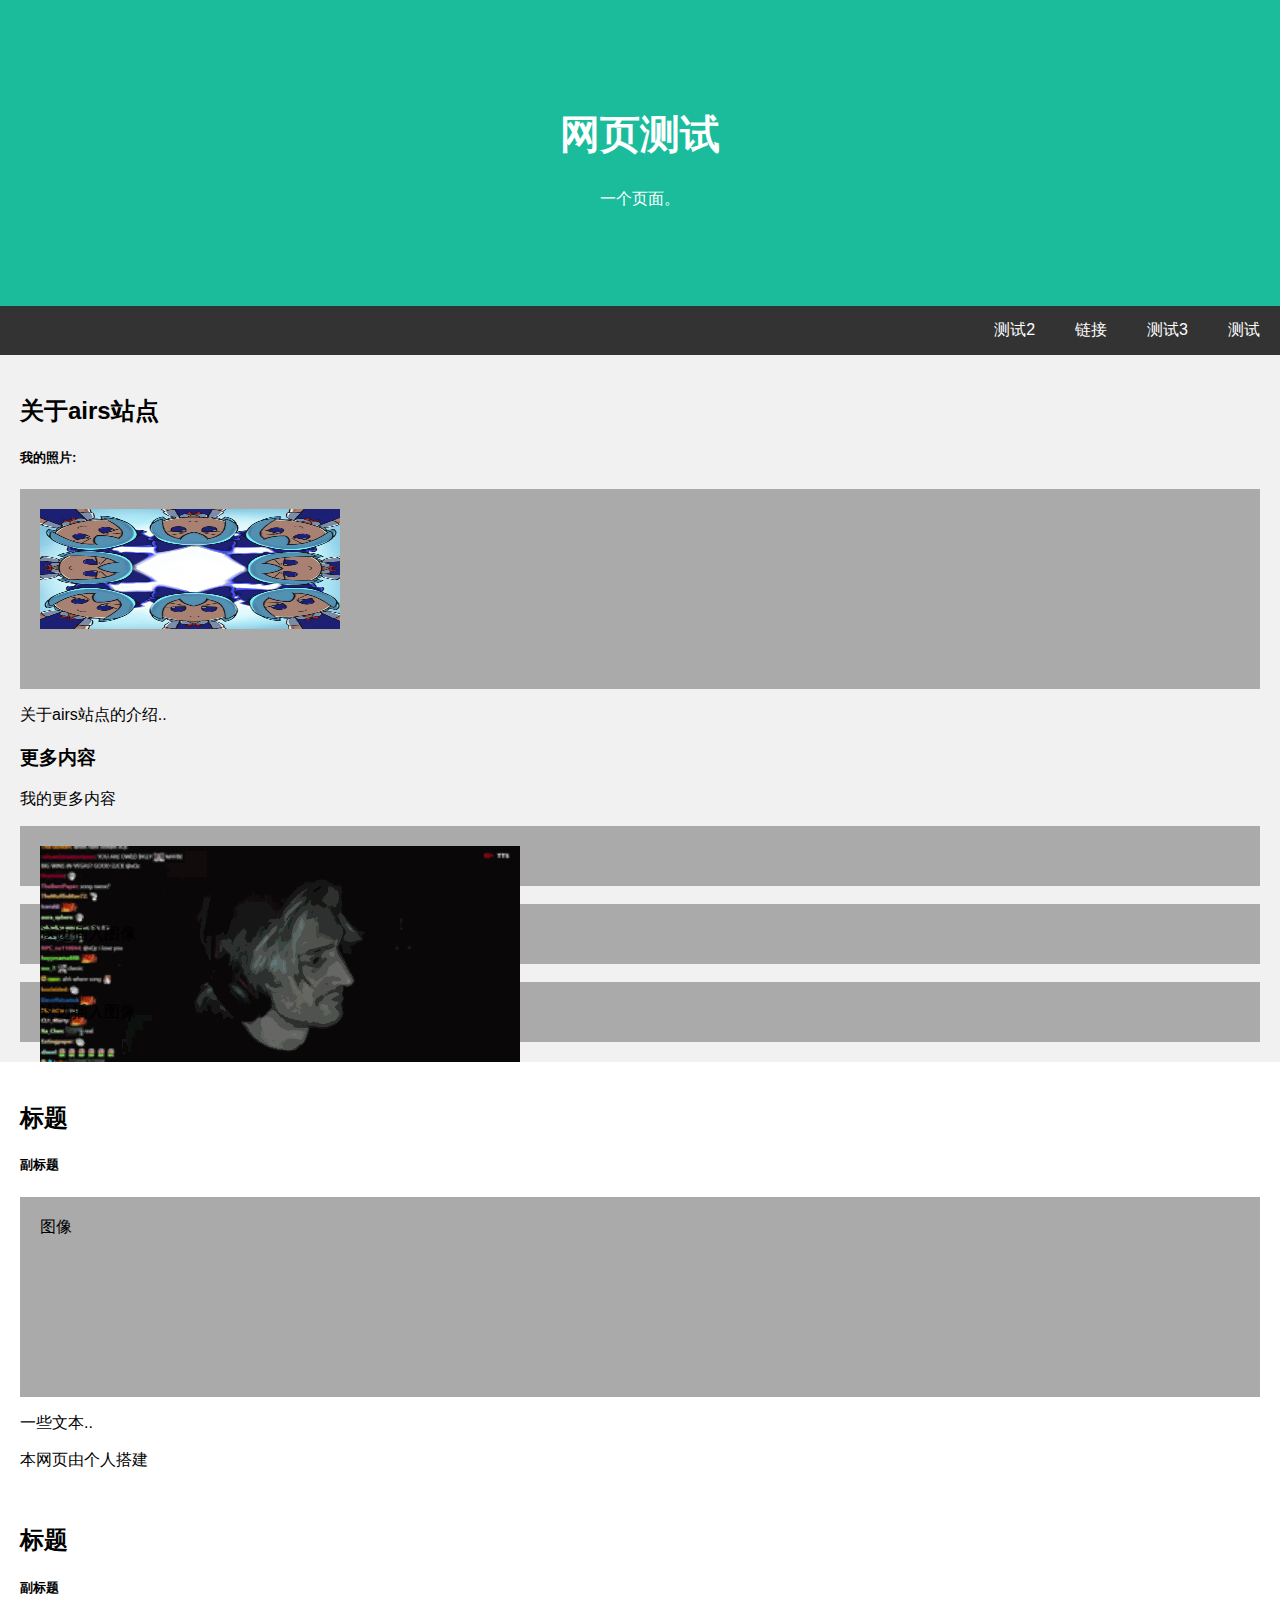
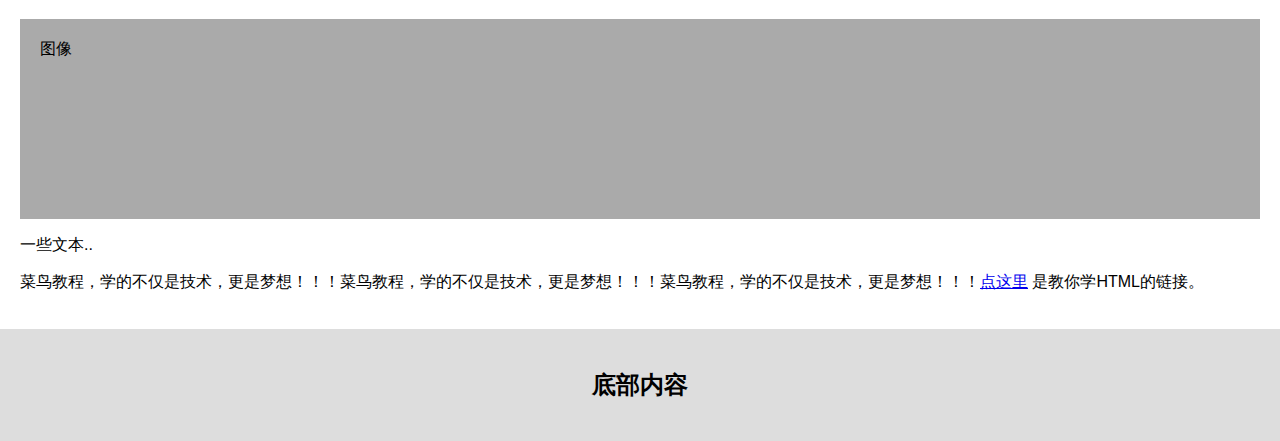
<file: index.html>
<!DOCTYPE html>
<html>
<head>
<title>airs的站点</title>
<meta charset="UTF-8">
<meta name="viewport" content="width=device-width, initial-scale=1">
<style>
* {
    box-sizing: border-box;
}

/* body 样式 */
body {
    font-family: Arial;
    margin: 0;
}

/* 标题 */
.header {
    padding: 80px;
    text-align: center;
    background: #1abc9c;
    color: white;
}

/* 标题字体加大 */
.header h1 {
    font-size: 40px;
}

/* 导航 */
.navbar {
    overflow: hidden;
    background-color: #333;
}

/* 导航栏样式 */
.navbar a {
    float: left;
    display: block;
    color: white;
    text-align: center;
    padding: 14px 20px;
    text-decoration: none;
}

/* 右侧链接*/
.navbar a.right {
    float: right;
}

/* 鼠标移动到链接的颜色 */
.navbar a:hover {
    background-color: #ddd;
    color: black;
}

/* 列容器 */
.row {  
    display: -ms-flexbox; /* IE10 */
    display: flex;
    -ms-flex-wrap: wrap; /* IE10 */
    flex-wrap: wrap;
}

/* 创建两个列 */
/* 边栏 */
.side {
    -ms-flex: 30%; /* IE10 */
    flex: 30%;
    background-color: #f1f1f1;
    padding: 20px;
}

/* 主要的内容区域 */
.main {   
    -ms-flex: 70%; /* IE10 */
    flex: 70%;
    background-color: white;
    padding: 20px;
}

/* 测试图片 */
.fakeimg {
    background-color: #aaa;
    width: 100%;
    padding: 20px;
}

/* 底部 */
.footer {
    padding: 20px;
    text-align: center;
    background: #ddd;
}

/* 响应式布局 - 在屏幕设备宽度尺寸小于 700px 时, 让两栏上下堆叠显示 */
@media screen and (max-width: 700px) {
    .row {   
        flex-direction: column;
    }
}

/* 响应式布局 - 在屏幕设备宽度尺寸小于 400px 时, 让导航栏目上下堆叠显示 */
@media screen and (max-width: 400px) {
    .navbar a {
        float: none;
        width: 100%;
 }
/*css图像自适应*/
div {
  position: relative;
}

img {
  width: 100%;
  height: 100%;
  object-fit: cover;
}	
}
</style>
</head>
<body>

<div class="header">
  <h1>网页测试</h1>
  <p>一个页面。</p>
</div>

<div class="navbar">
  <a href="https://www.google.com/" class="right">测试</a>
  <a href="https://www.youtube.com/"class="right">测试3</a>
  <a href="https://www.pixiv.net/"class="right">链接</a>
  <a href="https://www.bing.com/" class="right">测试2</a>
</div>

<div class="row">
  <div class="side">
      <h2>关于airs站点</h2>
      <h5>我的照片:</h5>
      <div class="fakeimg" style="height:200px;"><img src="cirno.jpg" width="300" height="120"/> </div>
      <p>关于airs站点的介绍..</p>
      <h3>更多内容</h3>
      <p>我的更多内容</p>
      <div class="fakeimg" style="height:60px;"><img src="xQc.gif" alt="you lost bro"> </div><br>
      <div class="fakeimg" style="height:60px;">这边插入图像</div><br>
      <div class="fakeimg" style="height:60px;">这边插入图像</div>
  </div>
  <div class="main">
      <h2>标题</h2>
      <h5>副标题</h5>
      <div class="fakeimg" style="height:200px;">图像</div>
      <p>一些文本..</p>
      <p>本网页由个人搭建</p>
      <br>
      <h2>标题</h2>
      <h5>副标题</h5>
      <div class="fakeimg" style="height:200px;">图像</div>
      <p>一些文本..</p>
      <p>菜鸟教程，学的不仅是技术，更是梦想！！！菜鸟教程，学的不仅是技术，更是梦想！！！菜鸟教程，学的不仅是技术，更是梦想！！！<a href="https://www.runoob.com/">点这里</a> 是教你学HTML的链接。</p></p>
  </div>
</div>

<div class="footer">
  <h2>底部内容</h2>
</div>

</body>
    </html>
</file>
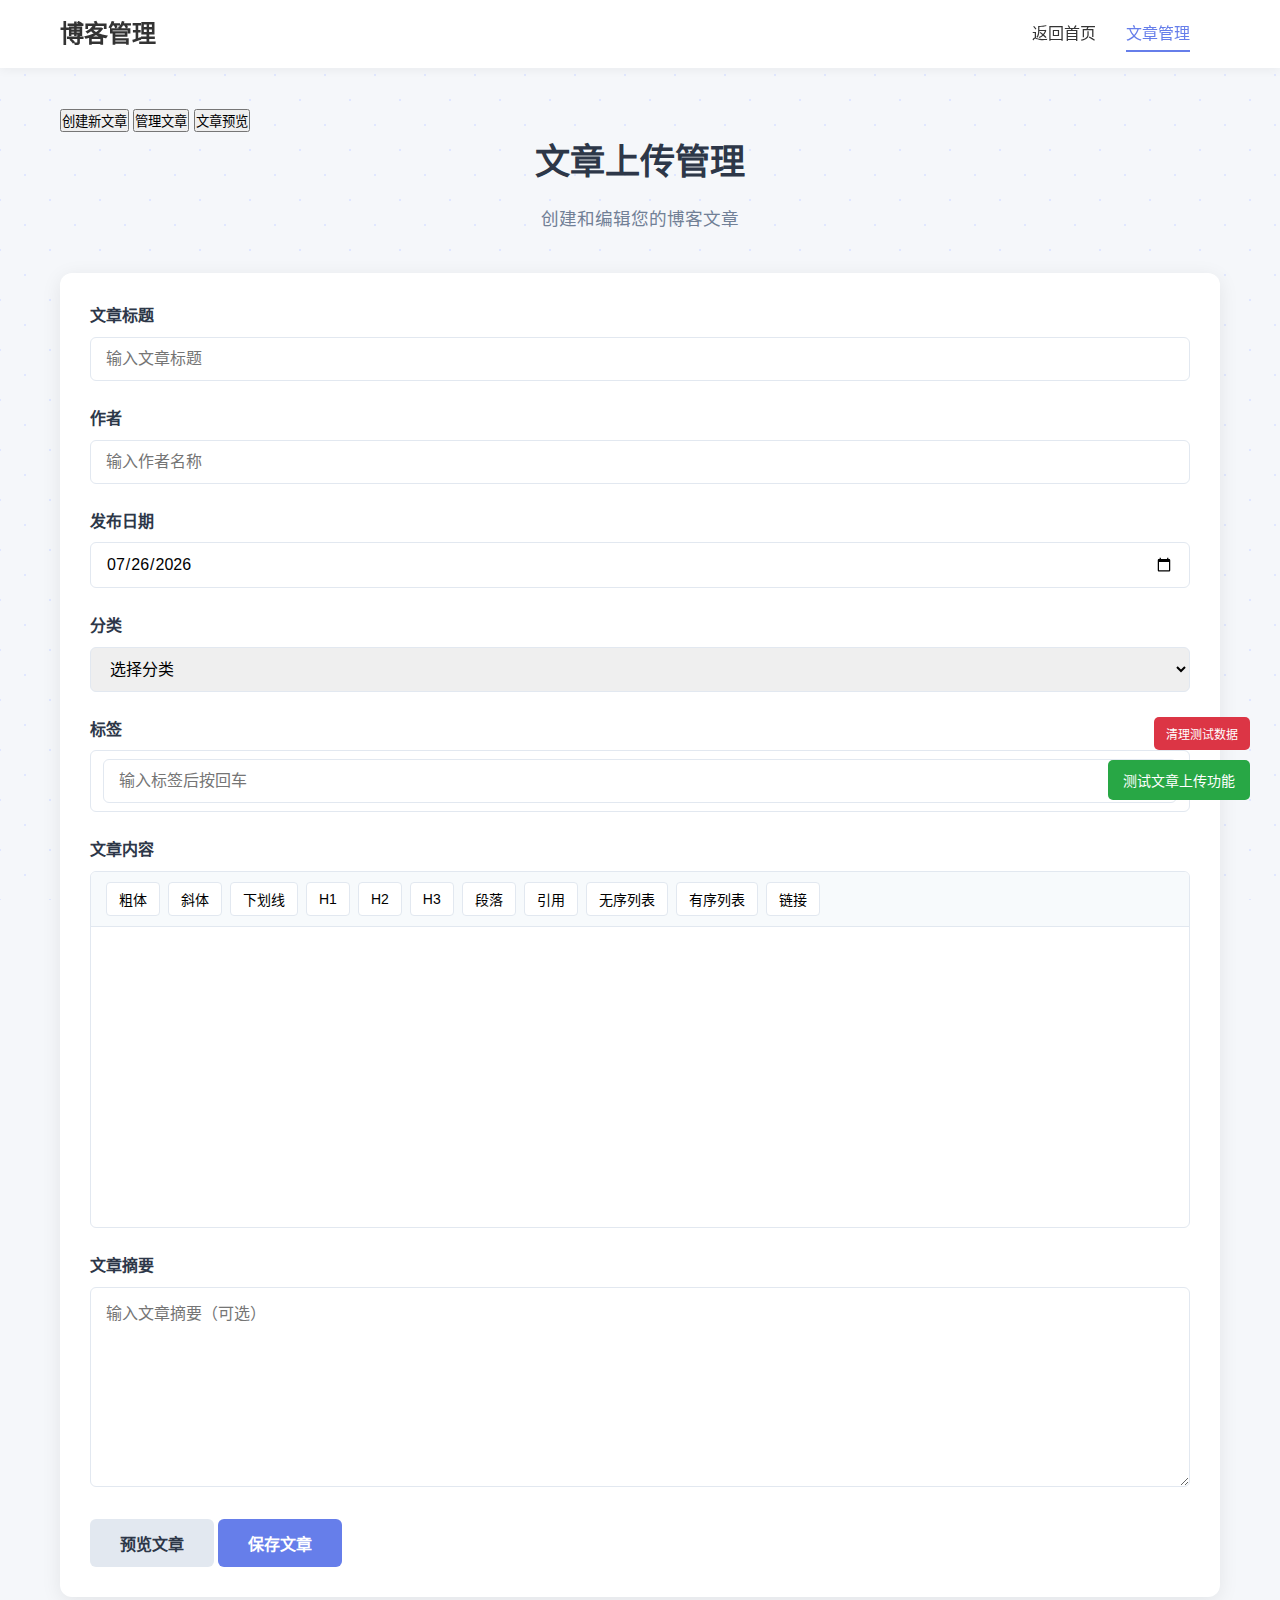
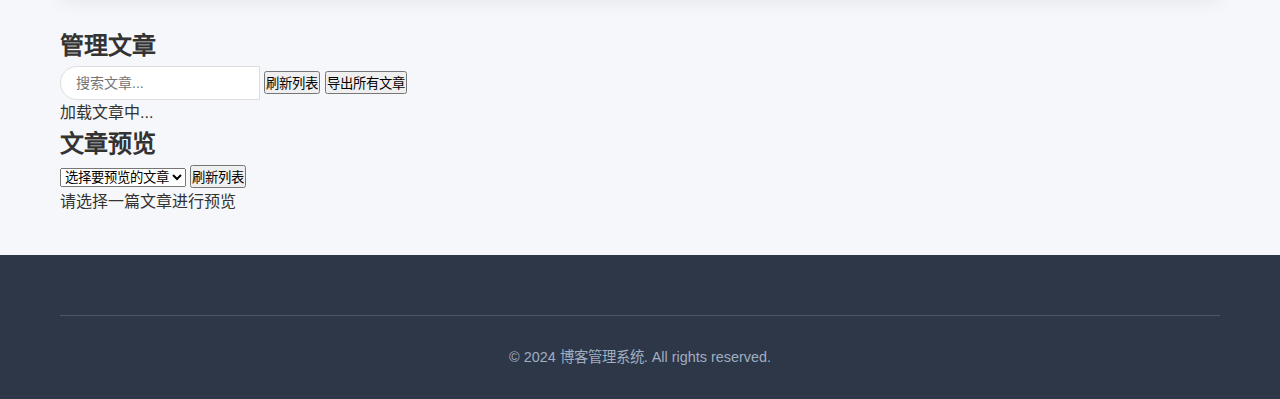
<file: admin.html>
<!DOCTYPE html>
<html lang="zh-CN">
<head>
    <meta charset="UTF-8">
    <meta name="viewport" content="width=device-width, initial-scale=1.0">
    <title>博客管理 - 文章上传</title>
    <link rel="stylesheet" href="css/style.css">
    <style>
        /* 文章上传管理页面特定样式 */
        .admin-container {
            max-width: 1200px;
            margin: 0 auto;
            padding: 40px 20px;
        }
        
        .admin-header {
            text-align: center;
            margin-bottom: 40px;
        }
        
        .admin-header h1 {
            color: #2d3748;
            font-size: 2.2rem;
            margin-bottom: 15px;
        }
        
        .admin-header p {
            color: #718096;
            font-size: 1.1rem;
        }
        
        .admin-form {
            background-color: white;
            border-radius: 12px;
            box-shadow: 0 4px 20px rgba(0, 0, 0, 0.08);
            padding: 30px;
            margin-bottom: 30px;
        }
        
        .form-group {
            margin-bottom: 25px;
        }
        
        .form-group label {
            display: block;
            margin-bottom: 8px;
            font-weight: 600;
            color: #2d3748;
        }
        
        .form-group input,
        .form-group select,
        .form-group textarea {
            width: 100%;
            padding: 12px 15px;
            border: 1px solid #e2e8f0;
            border-radius: 6px;
            font-size: 16px;
            font-family: inherit;
            transition: all 0.3s ease;
        }
        
        .form-group input:focus,
        .form-group select:focus,
        .form-group textarea:focus {
            outline: none;
            border-color: #667eea;
            box-shadow: 0 0 0 3px rgba(102, 126, 234, 0.1);
        }
        
        .form-group textarea {
            min-height: 200px;
            resize: vertical;
        }
        
        .editor-container {
            border: 1px solid #e2e8f0;
            border-radius: 6px;
            overflow: hidden;
        }
        
        .toolbar {
            background-color: #f7fafc;
            border-bottom: 1px solid #e2e8f0;
            padding: 10px 15px;
            display: flex;
            flex-wrap: wrap;
            gap: 8px;
        }
        
        .toolbar button {
            background-color: white;
            border: 1px solid #e2e8f0;
            border-radius: 4px;
            padding: 6px 12px;
            cursor: pointer;
            font-size: 14px;
            transition: all 0.3s ease;
        }
        
        .toolbar button:hover {
            background-color: #667eea;
            color: white;
            border-color: #667eea;
        }
        
        .content-area {
            min-height: 300px;
            padding: 20px;
            outline: none;
        }
        
        .submit-btn {
            background-color: #667eea;
            color: white;
            border: none;
            border-radius: 6px;
            padding: 12px 30px;
            font-size: 16px;
            font-weight: 600;
            cursor: pointer;
            transition: all 0.3s ease;
            margin-right: 15px;
        }
        
        .submit-btn:hover {
            background-color: #5a67d8;
            transform: translateY(-1px);
            box-shadow: 0 4px 12px rgba(102, 126, 234, 0.3);
        }
        
        .preview-btn {
            background-color: #e2e8f0;
            color: #2d3748;
            border: none;
            border-radius: 6px;
            padding: 12px 30px;
            font-size: 16px;
            font-weight: 600;
            cursor: pointer;
            transition: all 0.3s ease;
        }
        
        .preview-btn:hover {
            background-color: #cbd5e0;
            transform: translateY(-1px);
        }
        
        .preview-container {
            background-color: white;
            border-radius: 12px;
            box-shadow: 0 4px 20px rgba(0, 0, 0, 0.08);
            padding: 30px;
            margin-top: 40px;
            display: none;
        }
        
        .preview-container.active {
            display: block;
        }
        
        .preview-header {
            border-bottom: 2px solid #e2e8f0;
            padding-bottom: 15px;
            margin-bottom: 20px;
            display: flex;
            justify-content: space-between;
            align-items: center;
        }
        
        .preview-header h2 {
            color: #2d3748;
        }
        
        .close-preview {
            background: none;
            border: none;
            color: #718096;
            font-size: 24px;
            cursor: pointer;
        }
        
        .close-preview:hover {
            color: #2d3748;
        }
        
        .preview-content {
            line-height: 1.8;
            color: #4a5568;
        }
        
        .tags-input {
            display: flex;
            flex-wrap: wrap;
            gap: 8px;
            padding: 8px 12px;
            border: 1px solid #e2e8f0;
            border-radius: 6px;
            min-height: 45px;
        }
        
        .tag {
            background-color: #e2e8f0;
            padding: 4px 12px;
            border-radius: 16px;
            font-size: 14px;
            display: flex;
            align-items: center;
            gap: 6px;
        }
        
        .tag-remove {
            background: none;
            border: none;
            color: #718096;
            cursor: pointer;
            font-size: 16px;
            line-height: 1;
        }
        
        .tag-remove:hover {
            color: #e53e3e;
        }
        
        .tag-input-field {
            border: none;
            outline: none;
            font-size: 16px;
            padding: 4px 0;
            flex: 1;
            min-width: 120px;
        }
    </style>
</head>
<body>
    <!-- 导航栏 -->
    <nav class="navbar">
        <div class="container">
            <div class="logo">
                <h2>博客管理</h2>
            </div>
            <ul class="nav-links">
                <li><a href="index.html">返回首页</a></li>
                <li><a href="admin.html" class="active">文章管理</a></li>
            </ul>
        </div>
    </nav>
    
    <!-- 主内容区域 -->
    <div class="admin-container">
        <!-- 选项卡导航 -->
        <div class="admin-tabs">
            <button class="tab-btn active" data-tab="create">创建新文章</button>
            <button class="tab-btn" data-tab="manage">管理文章</button>
            <button class="tab-btn" data-tab="preview">文章预览</button>
        </div>
        
        <!-- 文章表单区域 -->
        <div class="tab-content active" id="tab-create">
            <div class="admin-header">
                <h1>文章上传管理</h1>
                <p>创建和编辑您的博客文章</p>
            </div>
            
            <!-- 文章表单 -->
        <form id="articleForm" class="admin-form">
            <div class="form-group">
                <label for="title">文章标题</label>
                <input type="text" id="title" name="title" placeholder="输入文章标题" required>
            </div>
            
            <div class="form-group">
                <label for="author">作者</label>
                <input type="text" id="author" name="author" placeholder="输入作者名称" required>
            </div>
            
            <div class="form-group">
                <label for="date">发布日期</label>
                <input type="date" id="date" name="date" required>
            </div>
            
            <div class="form-group">
                <label for="category">分类</label>
                <select id="category" name="category" required>
                    <option value="">选择分类</option>
                    <option value="技术">技术</option>
                    <option value="生活">生活</option>
                    <option value="旅行">旅行</option>
                    <option value="美食">美食</option>
                    <option value="其他">其他</option>
                </select>
            </div>
            
            <div class="form-group">
                <label for="tags">标签</label>
                <div class="tags-input" id="tagsInput">
                    <input type="text" class="tag-input-field" placeholder="输入标签后按回车">
                </div>
            </div>
            
            <div class="form-group">
                <label for="content">文章内容</label>
                <div class="editor-container">
                    <!-- 编辑器工具栏 -->
                    <div class="toolbar">
                        <button type="button" onclick="formatText('bold')">粗体</button>
                        <button type="button" onclick="formatText('italic')">斜体</button>
                        <button type="button" onclick="formatText('underline')">下划线</button>
                        <button type="button" onclick="formatText('h1')">H1</button>
                        <button type="button" onclick="formatText('h2')">H2</button>
                        <button type="button" onclick="formatText('h3')">H3</button>
                        <button type="button" onclick="formatText('p')">段落</button>
                        <button type="button" onclick="formatText('blockquote')">引用</button>
                        <button type="button" onclick="formatText('insertUnorderedList')">无序列表</button>
                        <button type="button" onclick="formatText('insertOrderedList')">有序列表</button>
                        <button type="button" onclick="formatText('createLink')">链接</button>
                    </div>
                    <!-- 内容编辑区域 -->
                    <div id="content" class="content-area" contenteditable="true" required></div>
                </div>
            </div>
            
            <div class="form-group">
                <label for="excerpt">文章摘要</label>
                <textarea id="excerpt" name="excerpt" placeholder="输入文章摘要（可选）"></textarea>
            </div>
            
            <button type="button" class="preview-btn" id="previewButton">预览文章</button>
            <button type="submit" class="submit-btn">保存文章</button>
        </form>
        
        </div>
            
            <!-- 文章管理区域 -->
            <div class="tab-content" id="tab-manage">
                <div class="article-management-container">
                    <h2>管理文章</h2>
                    <div class="management-tools">
                        <input type="text" id="search-articles" placeholder="搜索文章..." class="search-input">
                        <button id="refresh-articles" class="btn-secondary">刷新列表</button>
                        <button id="export-all-articles" class="btn-secondary">导出所有文章</button>
                    </div>
                    
                    <div id="articles-list" class="articles-list">
                        <p class="loading-message">加载文章中...</p>
                    </div>
                </div>
            </div>
            
            <!-- 文章预览区域 -->
            <div class="tab-content" id="tab-preview">
                <div class="article-preview-container">
                    <h2>文章预览</h2>
                    <div class="preview-controls">
                        <select id="preview-article-select">
                            <option value="">选择要预览的文章</option>
                        </select>
                        <button id="refresh-preview-list" class="btn-secondary">刷新列表</button>
                    </div>
                    
                    <div id="article-preview" class="article-preview">
                        <p class="no-preview">请选择一篇文章进行预览</p>
                    </div>
                </div>
            </div>
        </div>
    
    <!-- 页脚 -->
    <footer class="footer">
        <div class="container">
            <div class="copyright">
                <p>&copy; 2024 博客管理系统. All rights reserved.</p>
            </div>
        </div>
    </footer>
    
    <!-- 导入主要JavaScript文件 -->
    <script src="js/main.js"></script>
    <script src="js/admin.js"></script>
    <script src="js/test-upload.js"></script>
</body>
</html>
</file>
<file: css/style.css>
/* ===================================================
   全局样式和基础设置
   =================================================== */

/* CSS样式重置 - 消除浏览器默认样式差异 */
* {
    margin: 0;
    padding: 0;
    box-sizing: border-box;
}

/* 全局背景和字体设置 - 建立网站整体视觉风格 */
body {
    font-family: -apple-system, BlinkMacSystemFont, 'Segoe UI', 'Microsoft YaHei', sans-serif;
    line-height: 1.6;
    color: #333;
    background-color: #f5f7fa;
    /* 几何背景图案 - 增强页面视觉层次感 */
    background-image: 
        radial-gradient(#e0e7ff 1px, transparent 1px),
        radial-gradient(#e0e7ff 1px, transparent 1px);
    background-size: 50px 50px;
    background-position: 0 0, 25px 25px;
    background-attachment: fixed;
}

/* 平滑滚动效果 - 提升用户浏览体验 */
html {
    scroll-behavior: smooth;
}

/* 文字选中样式 - 增强交互反馈 */
::selection {
    background-color: #667eea;
    color: white;
}

/* Firefox 文字选中样式兼容 */
::-moz-selection {
    background-color: #667eea;
    color: white;
}

/* ===================================================
   布局组件样式
   =================================================== */

/* 容器样式 - 控制页面最大宽度和居中显示 */
.container {
    max-width: 1200px;
    margin: 0 auto;
    padding: 0 20px;
}

/* ===================================================
   头部样式
   =================================================== */
.header {
    /* 渐变背景 - 为页面头部提供视觉吸引力 */
    background: linear-gradient(135deg, #667eea 0%, #764ba2 100%);
    color: white;
    padding: 60px 0;
    text-align: center;
}

/* 头部标题样式 - 网站主标题 */
.header-content h1 {
    font-size: 2.5rem;
    margin-bottom: 10px;
}

/* 头部副标题样式 - 网站描述信息 */
.header-content p {
    font-size: 1.2rem;
    opacity: 0.9;
}

/* ===================================================
   导航栏样式
   =================================================== */
.navbar {
    background-color: white;
    background-color: rgba(255, 255, 255, 0.95);
    backdrop-filter: blur(10px); /* 毛玻璃效果 - 增强视觉深度 */
    box-shadow: 0 2px 10px rgba(0, 0, 0, 0.05); /* 轻微阴影 - 营造悬浮感 */
    position: sticky; /* 粘性定位 - 在滚动时保持在顶部 */
    top: 0;
    z-index: 100; /* 较高的堆叠顺序 - 确保在其他元素上方 */
    transition: all 0.3s ease; /* 平滑过渡动画 */
}

/* 导航栏滚动效果 - 当用户滚动页面时的导航栏样式变化 */
.navbar.navbar-scrolled {
    background-color: rgba(255, 255, 255, 0.98); /* 增加不透明度 - 滚动时更清晰 */
    box-shadow: 0 4px 20px rgba(0, 0, 0, 0.1); /* 加深阴影 - 增强悬浮感 */
    padding: 10px 0; /* 减少内边距 - 节省垂直空间 */
}

.navbar .container {
    display: flex;
    justify-content: space-between;
    align-items: center;
    padding: 15px 20px;
}

.nav-links {
    display: flex;
    list-style: none;
}

.nav-links li {
    margin-right: 30px;
}

.nav-links a {
    text-decoration: none;
    color: #333;
    font-weight: 500;
    transition: color 0.3s;
    padding: 5px 0;
    position: relative;
    display: inline-block;
}

.nav-links a:hover,
.nav-links a.active {
    color: #667eea;
}

.nav-links a.active::after {
    content: '';
    position: absolute;
    bottom: 0;
    left: 0;
    width: 100%;
    height: 2px;
    background-color: #667eea;
}

/* 下拉菜单样式 */
.dropdown {
    position: relative;
    display: inline-block;
}

.dropdown-toggle {
    display: flex;
    align-items: center;
    gap: 5px;
}

.dropdown-arrow {
    font-size: 12px;
    transition: transform 0.3s ease;
}

.dropdown:hover .dropdown-arrow {
    transform: rotate(180deg);
}

.dropdown-menu {
    position: absolute;
    top: 100%;
    left: 0;
    min-width: 160px;
    background-color: white;
    box-shadow: 0 4px 12px rgba(0, 0, 0, 0.1);
    border-radius: 4px;
    padding: 8px 0;
    margin-top: 5px;
    opacity: 0;
    visibility: hidden;
    transform: translateY(-10px);
    transition: all 0.3s ease;
    z-index: 1000;
}

.dropdown:hover .dropdown-menu {
    opacity: 1;
    visibility: visible;
    transform: translateY(0);
}

.dropdown-item {
    display: block;
    width: 100%;
    padding: 10px 15px;
    color: #333;
    text-decoration: none;
    transition: background-color 0.3s ease;
    text-align: left;
    border: none;
    background: none;
    cursor: pointer;
}

.dropdown-item:hover {
    background-color: #f5f5f5;
    color: #667eea;
}

/* 搜索框样式 */
.search-container {
    display: flex;
    position: relative;
}

.search-input {
    padding: 8px 15px;
    border: 1px solid #ddd;
    border-radius: 25px 0 0 25px;
    outline: none;
    width: 200px;
    transition: all 0.3s ease;
    font-size: 14px;
}

.search-input:focus {
    border-color: #667eea;
    width: 230px;
    box-shadow: 0 0 0 3px rgba(102, 126, 234, 0.1);
}

.search-button {
    padding: 8px 18px;
    background-color: #667eea;
    color: white;
    border: none;
    border-radius: 0 25px 25px 0;
    cursor: pointer;
    transition: all 0.3s ease;
    font-weight: 500;
    position: relative;
    overflow: hidden;
}

.search-button:hover {
    background-color: #5a67d8;
    transform: translateY(-1px);
    box-shadow: 0 4px 10px rgba(102, 126, 234, 0.3);
}

.search-button:active {
    transform: translateY(0);
}

/* 按钮点击波纹效果 */
.search-button::after {
    content: '';
    position: absolute;
    top: 50%;
    left: 50%;
    width: 0;
    height: 0;
    border-radius: 50%;
    background-color: rgba(255, 255, 255, 0.3);
    transform: translate(-50%, -50%);
    transition: width 0.6s, height 0.6s;
}

.search-button:active::after {
    width: 300px;
    height: 300px;
}

/* 主内容区域 */
.main-content {
    padding: 40px 0;
}

.row {
    display: flex;
    gap: 30px;
}

/* 文章列表区域 */
.content-wrapper {
    flex: 3;
}

/* 文章样式 */
.post {
    background-color: white;
    border-radius: 12px;
    padding: 30px;
    margin-bottom: 30px;
    box-shadow: 0 4px 20px rgba(0, 0, 0, 0.08);
    transition: all 0.4s cubic-bezier(0.165, 0.84, 0.44, 1);
    position: relative;
    overflow: hidden;
}

.post::before {
    content: '';
    position: absolute;
    top: 0;
    left: 0;
    width: 100%;
    height: 4px;
    background: linear-gradient(90deg, #667eea, #764ba2);
}

.post:hover {
    transform: translateY(-8px);
    box-shadow: 0 12px 30px rgba(102, 126, 234, 0.15);
}

.post-header {
    margin-bottom: 20px;
}

.post-title {
    font-size: 1.8rem;
    margin-bottom: 15px;
}

.post-title a {
    color: #333;
    text-decoration: none;
    transition: color 0.3s;
}

.post-title a:hover {
    color: #667eea;
}

.post-meta {
    display: flex;
    gap: 20px;
    color: #666;
    font-size: 0.9rem;
}

.post-meta a {
    color: #667eea;
    text-decoration: none;
}

.post-content {
    margin-bottom: 20px;
    line-height: 1.8;
    color: #555;
}

.post-footer {
    display: flex;
    justify-content: space-between;
    align-items: center;
}

.read-more {
    display: inline-block;
    padding: 8px 16px;
    background-color: #667eea;
    color: white;
    text-decoration: none;
    border-radius: 4px;
    transition: background-color 0.3s;
}

.read-more:hover {
    background-color: #5a67d8;
}

.post-tags {
    display: flex;
    gap: 10px;
}

.post-tags a {
    padding: 4px 10px;
    background-color: #f0f0f0;
    color: #666;
    text-decoration: none;
    border-radius: 15px;
    font-size: 0.8rem;
    transition: all 0.3s;
}

.post-tags a:hover {
    background-color: #667eea;
    color: white;
}

/* 分页样式 */
.pagination {
    display: flex;
    justify-content: center;
    align-items: center;
    gap: 10px;
    margin-top: 40px;
}

.pagination a {
    padding: 8px 15px;
    text-decoration: none;
    color: #666;
    border: 1px solid #ddd;
    border-radius: 4px;
    transition: all 0.3s;
}

.pagination a:hover {
    background-color: #667eea;
    color: white;
    border-color: #667eea;
}

.pagination a.active {
    background-color: #667eea;
    color: white;
    border-color: #667eea;
}

/* ===================================================
   侧边栏小部件样式
   =================================================== */

/* 侧边栏容器 - 控制侧边栏在页面中的比例 */
.sidebar {
    flex: 1;
}

/* 侧边栏小部件基础样式 - 为每个小部件提供统一外观 */
.widget {
    background-color: white;
    border-radius: 12px; /* 圆角边框 - 增强现代感 */
    padding: 25px; /* 内部填充 - 提供合适的内容间距 */
    margin-bottom: 30px; /* 底部外边距 - 小部件之间的垂直间距 */
    box-shadow: 0 4px 20px rgba(0, 0, 0, 0.08); /* 阴影效果 - 营造悬浮感 */
    transition: transform 0.3s ease, box-shadow 0.3s ease; /* 过渡动画 - 平滑的交互效果 */
    position: relative; /* 相对定位 - 为伪元素提供定位基准 */
    overflow: hidden; /* 溢出隐藏 - 确保内容不会超出容器 */
}

/* 小部件顶部渐变装饰条 - 增强视觉识别度 */
.widget::before {
    content: '';
    position: absolute;
    top: 0;
    left: 0;
    width: 100%;
    height: 3px;
    background: linear-gradient(90deg, #667eea, #764ba2);
}

/* 小部件悬停效果 - 提升用户交互体验 */
.widget:hover {
    transform: translateY(-3px); /* 上移效果 - 增强立体感 */
    box-shadow: 0 8px 25px rgba(102, 126, 234, 0.12); /* 加深阴影 - 增强悬浮效果 */
}

/* 小部件标题样式 - 区分不同小部件的标题 */
.widget-title {
    font-size: 1.2rem; /* 字体大小 - 保持标题清晰可见 */
    margin-bottom: 20px; /* 底部外边距 - 与内容保持距离 */
    padding-bottom: 10px; /* 底部内边距 - 为下划线提供空间 */
    border-bottom: 2px solid #667eea; /* 底部边框 - 视觉分隔 */
    position: relative; /* 相对定位 - 为伪元素提供定位基准 */
    font-weight: 600; /* 字体粗细 - 突出标题重要性 */
    color: #2d3748;
}

/* 小部件标题装饰元素 - 增强视觉吸引力 */
.widget-title::after {
    content: '';
    position: absolute;
    bottom: -2px;
    left: 0;
    width: 50px;
    height: 2px;
    background-color: #764ba2;
}

/* 作者信息 */
.author-info {
    text-align: center;
}

.author-avatar {
    width: 120px;
    height: 120px;
    border-radius: 50%;
    object-fit: cover;
    border: 4px solid #f0f0f0;
    margin-bottom: 15px;
}

.author-bio {
    color: #666;
    line-height: 1.6;
}

/* 分类列表 */
.category-list {
    list-style: none;
}

.category-list li {
    margin-bottom: 10px;
}

.category-list a {
    display: block;
    padding: 8px 0;
    color: #666;
    text-decoration: none;
    transition: all 0.3s;
    position: relative;
    padding-left: 20px;
}

.category-list a::before {
    content: '>';
    position: absolute;
    left: 0;
    color: #667eea;
}

.category-list a:hover {
    color: #667eea;
    padding-left: 25px;
}

/* ===================================================
   标签云样式
   =================================================== */

/* 标签云容器 - 灵活布局的标签网格 */
.tag-cloud {
    display: flex; /* 弹性盒布局 - 允许标签自动换行 */
    flex-wrap: wrap; /* 允许换行 - 适应不同宽度 */
    gap: 10px; /* 标签间距 - 提供视觉分隔 */
    line-height: 1.8; /* 行高 - 确保文本可读性 */
    padding: 10px 0; /* 上下内边距 - 与小部件边界保持距离 */
}

/* 标签基础样式 - 统一的视觉风格 */
.tag-cloud a {
    padding: 6px 14px; /* 内边距 - 确保标签易于点击 */
    background-color: #f0f0f0; /* 背景色 - 与白色背景形成对比 */
    color: #666; /* 文字颜色 - 保持可读性 */
    text-decoration: none; /* 移除下划线 - 现代设计风格 */
    border-radius: 18px; /* 圆形标签 - 增强现代感 */
    font-size: 0.9rem; /* 字体大小 - 适合标签内容 */
    font-weight: 500; /* 字体粗细 - 稍微突出 */
    transition: all 0.3s ease; /* 过渡动画 - 平滑的交互效果 */
    box-shadow: 0 2px 4px rgba(0, 0, 0, 0.05); /* 轻微阴影 - 增加层次感 */
}

/* 标签悬停效果 - 突出显示当前交互的标签 */
.tag-cloud a:hover {
    background-color: #667eea; /* 改变背景色 - 视觉反馈 */
    color: white; /* 文字颜色反转 - 确保可读性 */
    transform: translateY(-2px); /* 上移效果 - 增强立体感 */
    box-shadow: 0 4px 8px rgba(102, 126, 234, 0.3); /* 增强阴影 - 悬浮效果 */
}

/* 根据标签频率调整标签大小和颜色 - 提供视觉层次感 */
/* 最小标签 - 表示使用频率较低的标签 */
.tag-cloud a.tag-size-1 { font-size: 0.85rem; color: #999; }
/* 次小标签 - 表示使用频率较低的标签 */
.tag-cloud a.tag-size-2 { font-size: 0.9rem; color: #777; }
/* 中等标签 - 表示使用频率中等的标签 */
.tag-cloud a.tag-size-3 { font-size: 1rem; color: #555; }
/* 较大标签 - 表示使用频率较高的标签 */
.tag-cloud a.tag-size-4 { font-size: 1.1rem; color: #333; }
/* 最大标签 - 表示使用频率最高的标签 */
.tag-cloud a.tag-size-5 { font-size: 1.2rem; color: #111; font-weight: bold; }

/* 搜索消息样式 */
.search-message {
    animation: fadeIn 0.5s ease-in-out;
}

@keyframes fadeIn {
    from {
        opacity: 0;
        transform: translateY(-10px);
    }
    to {
        opacity: 1;
        transform: translateY(0);
    }
}

/* 热门文章 */
.popular-posts {
    list-style: none;
}

.popular-posts li {
    padding: 15px 0;
    border-bottom: 1px solid #f0f0f0;
}

.popular-posts li:last-child {
    border-bottom: none;
}

.popular-posts a {
    display: block;
    color: #333;
    text-decoration: none;
    margin-bottom: 5px;
    transition: color 0.3s;
}

.popular-posts a:hover {
    color: #667eea;
}

.popular-posts .post-date {
    font-size: 0.8rem;
    color: #999;
}

/* ===================================================
   交互元素样式
   =================================================== */

/* 返回顶部按钮样式 - 提供快速导航功能 */
.back-to-top {
    position: fixed; /* 固定定位 - 始终在视口右下角 */
    bottom: 30px; /* 距底部距离 - 确保不被其他元素遮挡 */
    right: 30px; /* 距右侧距离 - 确保不被其他元素遮挡 */
    width: 45px; /* 宽度 - 适合点击的尺寸 */
    height: 45px; /* 高度 - 正方形设计 */
    background-color: #667eea; /* 主题色 - 保持一致性 */
    color: white; /* 文字颜色 - 对比背景 */
    border-radius: 50%; /* 圆形设计 - 现代感 */
    display: flex; /* 弹性盒布局 - 内容居中 */
    align-items: center;
    justify-content: center;
    cursor: pointer; /* 鼠标指针 - 指示可点击 */
    opacity: 0; /* 默认隐藏 - 通过JS控制显示 */
    visibility: hidden;
    transition: all 0.3s ease; /* 过渡动画 - 平滑显示/隐藏 */
    box-shadow: 0 4px 15px rgba(102, 126, 234, 0.4); /* 阴影效果 - 悬浮感 */
    z-index: 99; /* 较高层级 - 确保在其他内容之上 */
}

/* 返回顶部按钮显示状态 - 当用户滚动页面后出现 */
.back-to-top.show {
    opacity: 1; /* 完全可见 */
    visibility: visible;
}

/* 返回顶部按钮悬停效果 - 增强交互反馈 */
.back-to-top:hover {
    background-color: #5a67d8; /* 深色变体 - 视觉反馈 */
    transform: translateY(-3px); /* 上移效果 - 增强立体感 */
    box-shadow: 0 6px 20px rgba(102, 126, 234, 0.5); /* 增强阴影 - 悬浮效果 */
}

/* 返回顶部按钮点击效果 - 提供即时反馈 */
.back-to-top:active {
    transform: translateY(-1px); /* 轻微回弹 - 点击反馈 */
}

/* 元素进入动画样式 - 增强页面滚动时的视觉体验 */
.fade-in {
    opacity: 0; /* 默认透明 */
    transform: translateY(20px); /* 下移位置 */
    transition: opacity 0.6s ease, transform 0.6s ease; /* 过渡动画 - 平滑显示 */
}

/* 元素可见状态 - 通过JS添加此类使元素淡入 */
.fade-in.visible {
    opacity: 1; /* 完全可见 */
    transform: translateY(0); /* 回到正常位置 */
}

/* 加载动画 - 定义元素进入视口时的动画 */
@keyframes fadeIn {
    from {
        opacity: 0;
        transform: translateY(10px);
    }
    to {
        opacity: 1;
        transform: translateY(0);
    }
}

/* 应用动画到文章和小部件 - 初始状态为暂停 */
.post,
.widget {
    animation: fadeIn 0.5s ease forwards; /* 应用淡入动画 */
    animation-play-state: paused; /* 暂停动画 - 等待JS触发 */
}

/* 激活动画 - 当元素进入视口时由JS添加此类 */
.post.animated,
.widget.animated {
    animation-play-state: running; /* 运行动画 */
}

/* 标签点击效果 - 为可点击标签提供额外视觉反馈 */
.tag {
    transition: all 0.3s ease; /* 过渡动画 - 平滑效果 */
    position: relative; /* 相对定位 - 为伪元素提供基准 */
    overflow: hidden; /* 溢出隐藏 - 确保伪元素不会超出 */
}

/* 标签下划线动画 - 悬停时从左到右出现 */
.tag::after {
    content: '';
    position: absolute;
    bottom: 0;
    left: 0;
    width: 0; /* 初始宽度为0 */
    height: 2px;
    background-color: currentColor; /* 使用当前文字颜色 */
    transition: width 0.3s ease; /* 过渡动画 - 平滑扩展 */
}

/* 标签悬停状态 - 下划线展开 */
.tag:hover::after {
    width: 100%; /* 宽度扩展到100% */
}

/* 页脚样式 */
.footer {
    background-color: #2d3748;
    color: white;
    padding: 60px 0 30px;
}

.footer-content {
    display: flex;
    justify-content: space-between;
    margin-bottom: 40px;
}

.footer-info,
.footer-links,
.footer-social {
    flex: 1;
}

.footer-info h3 {
    font-size: 1.5rem;
    margin-bottom: 15px;
}

.footer-info p {
    color: #a0aec0;
    line-height: 1.6;
}

.footer-links h3,
.footer-social h3 {
    font-size: 1.2rem;
    margin-bottom: 20px;
}

.footer-links a {
    display: block;
    color: #a0aec0;
    text-decoration: none;
    margin-bottom: 10px;
    transition: color 0.3s;
}

.footer-links a:hover {
    color: #667eea;
}

.footer-social a {
    display: inline-block;
    color: #a0aec0;
    text-decoration: none;
    margin-right: 20px;
    font-size: 1.1rem;
    transition: color 0.3s;
}

.footer-social a:hover {
    color: #667eea;
}

.copyright {
    text-align: center;
    padding-top: 30px;
    border-top: 1px solid #4a5568;
    color: #a0aec0;
    font-size: 0.9rem;
}

/* ===================================================
   响应式设计
   =================================================== */

/* 大屏幕响应式调整 - 平板设备(992px) */
@media (max-width: 992px) {
    /* 内容布局调整 - 堆叠布局 */
    .row {
        flex-direction: column; /* 垂直堆叠内容和侧边栏 */
    }
    
    /* 侧边栏位置调整 - 在内容上方显示 */
    .sidebar {
        order: -1; /* 调整顺序 - 侧边栏先显示 */
    }
    
    /* 容器最大宽度 - 适应中等屏幕 */
    .container {
        max-width: 960px;
    }
}

/* 中等屏幕响应式调整 - 手机横屏(768px) */
@media (max-width: 768px) {
    /* 导航栏布局调整 - 垂直居中 */
    .navbar .container {
        flex-direction: column;
        gap: 15px;
    }
    
    /* 导航链接布局 - 居中排列 */
    .nav-links {
        justify-content: center; /* 水平居中 */
        flex-wrap: wrap; /* 允许换行 */
    }
    
    /* 导航链接间距 - 减少间距以适应屏幕 */
    .nav-links li {
        margin: 0 10px;
    }
    
    /* 移动端下拉菜单调整 - 适应触摸设备 */
    .dropdown-menu {
        position: static; /* 静态定位 - 避免覆盖问题 */
        display: none; /* 默认隐藏 */
        opacity: 1;
        visibility: visible;
        transform: none;
        box-shadow: none; /* 移除阴影 - 简化移动设计 */
        border-top: 1px solid #f0f0f0; /* 添加分隔线 - 视觉区分 */
    }
    
    /* 下拉菜单显示 - 悬停时显示 */
    .dropdown:hover .dropdown-menu {
        display: block;
    }
    
    .footer-content {
        flex-direction: column;
        gap: 40px;
    }
    
    .header-content h1 {
        font-size: 2rem;
    }
    
    .post-title {
        font-size: 1.5rem;
    }
    
    /* 文章和小部件样式调整 */
    .post,
    .widget {
        border-radius: 10px;
        padding: 25px;
    }
}

@media (max-width: 576px) {
    .container {
        padding: 0 15px;
    }
    
    .header-content h1 {
        font-size: 1.8rem;
    }
    
    .post-title {
        font-size: 1.3rem;
    }
    
    .search-container {
        width: 100%;
    }
    
    .search-input {
        width: 100%;
    }
}

@media (max-width: 480px) {
    .nav-links {
        flex-direction: column;
        align-items: center;
        gap: 5px;
    }
    
    .nav-links li {
        margin: 2px 0;
        width: 100%;
        text-align: center;
    }
    
    .post,
    .widget {
        padding: 20px;
    }
    
    .post-meta {
        flex-direction: column;
        gap: 5px;
        font-size: 0.8rem;
    }
    
    .post-footer {
        flex-direction: column;
        gap: 15px;
        align-items: flex-start;
    }
    
    .tag-cloud a {
        font-size: 0.8rem;
        padding: 4px 10px;
    }
    
    .pagination {
        flex-wrap: wrap;
        gap: 5px;
    }
    
    .pagination a {
        padding: 6px 10px;
        font-size: 0.9rem;
    }
}
</file>
